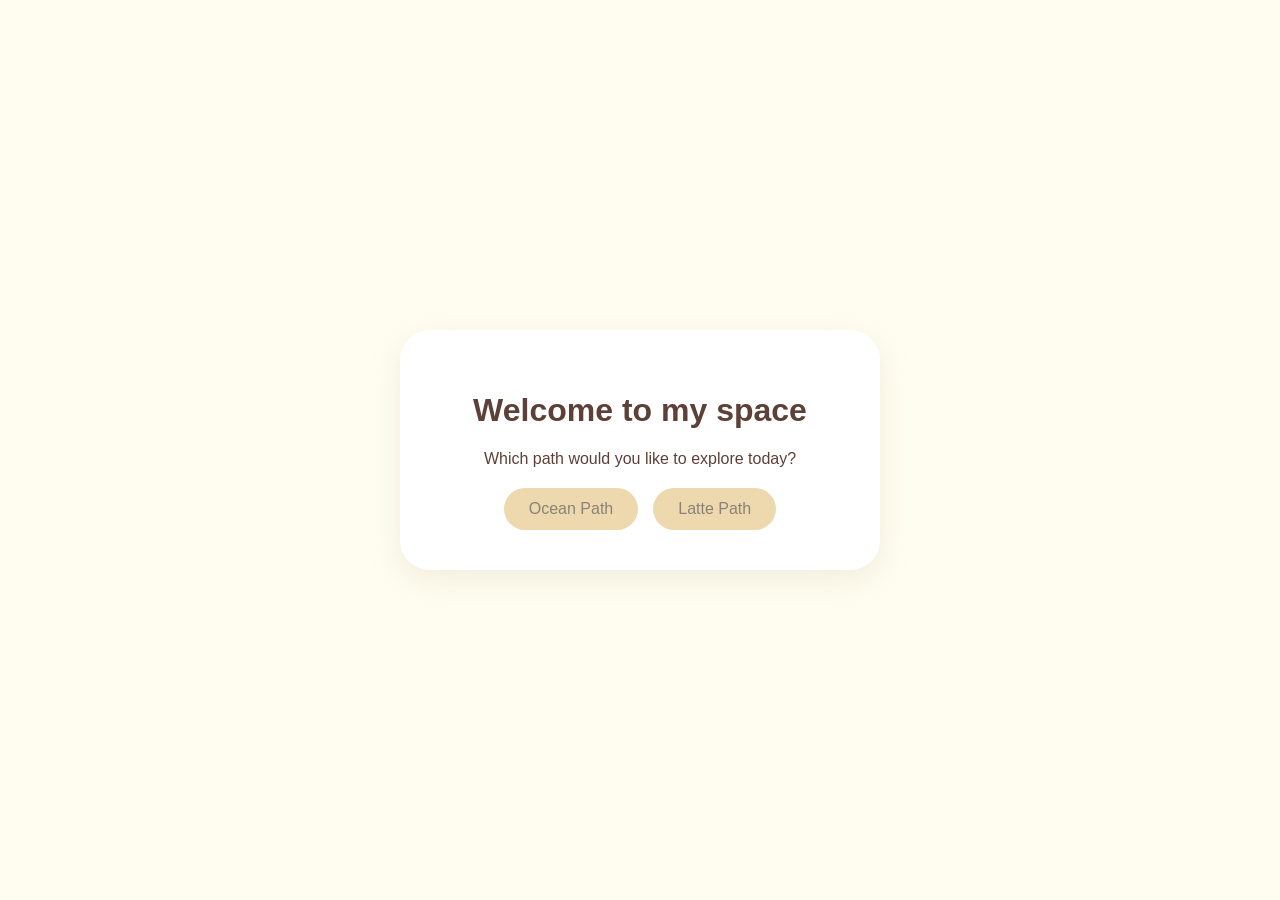
<file: index.html>
<!DOCTYPE html>
<html lang="en">
<head>
    <meta charset="UTF-8">
    <meta name="viewport" content="width=device-width, initial-scale=1.0">
    <title>Home - My Cozy Space</title>
    <link rel="stylesheet" href="style-home.css">
</head>
<body>
    <div class="container">
        <h1>Welcome to my space</h1>
        <p>Which path would you like to explore today?</p>
        <div class="button-group">
            <a href="page1.html" class="btn btn-ocean">Ocean Path</a>
            <a href="page2.html" class="btn btn-latte">Latte Path</a>
        </div>
    </div>
</body>
</html>
</file>
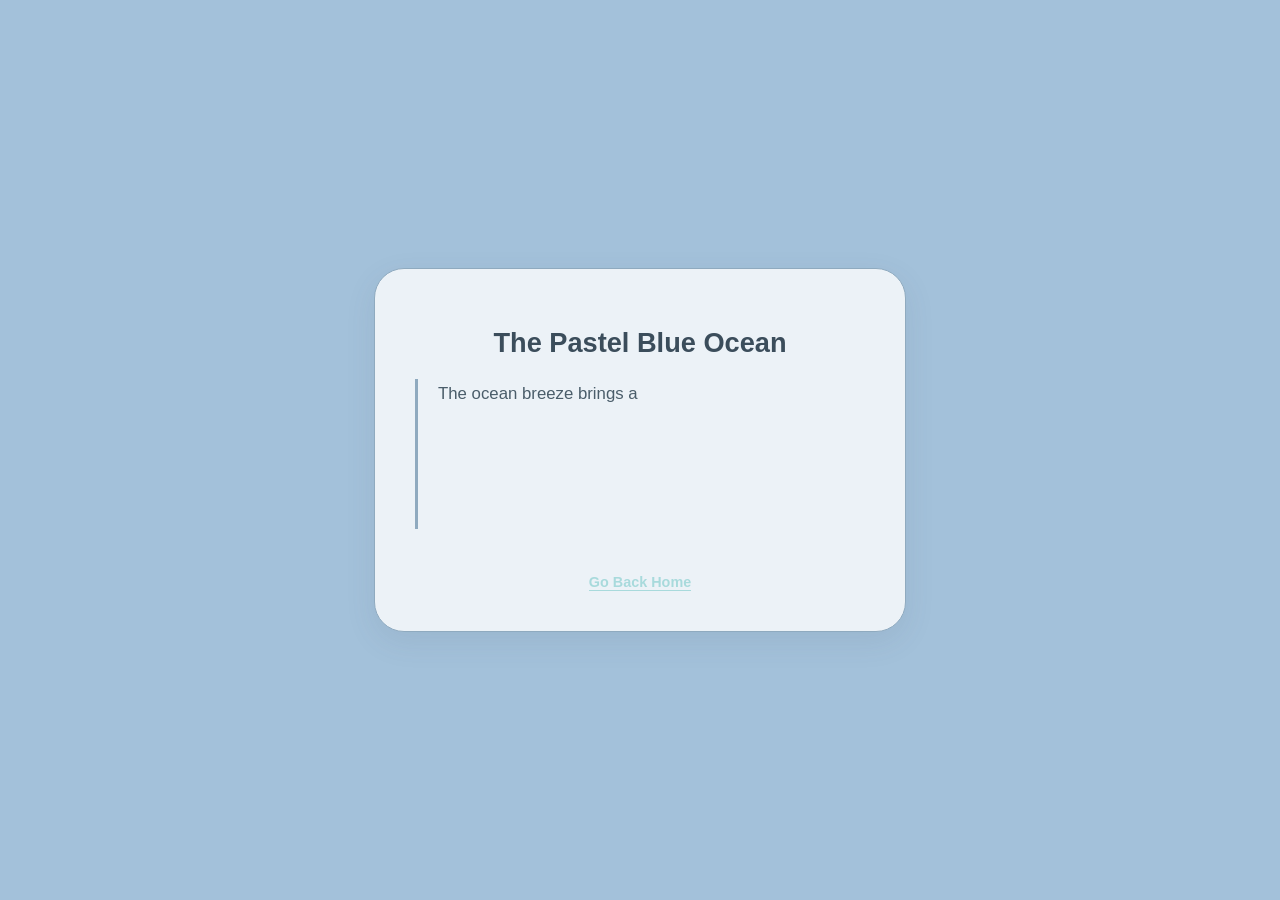
<file: page1.html>
<!DOCTYPE html>
<html lang="en">
<head>
    <meta charset="UTF-8">
    <meta name="viewport" content="width=device-width, initial-scale=1.0">
    <title>First Path</title>
    <link rel="stylesheet" href="style-page1.css">
</head>
<body>
    <div class="container">
        <h1>The Pastel Blue Ocean</h1>
        <div id="hidden-message">
            <p id="text-paragraph-1"></p>
            <p id="text-paragraph-2"></p>
        </div>
        <a href="index.html" class="btn-back">Go Back Home</a>
    </div>
    <script src="script.js"></script>
</body>
</html>
</file>
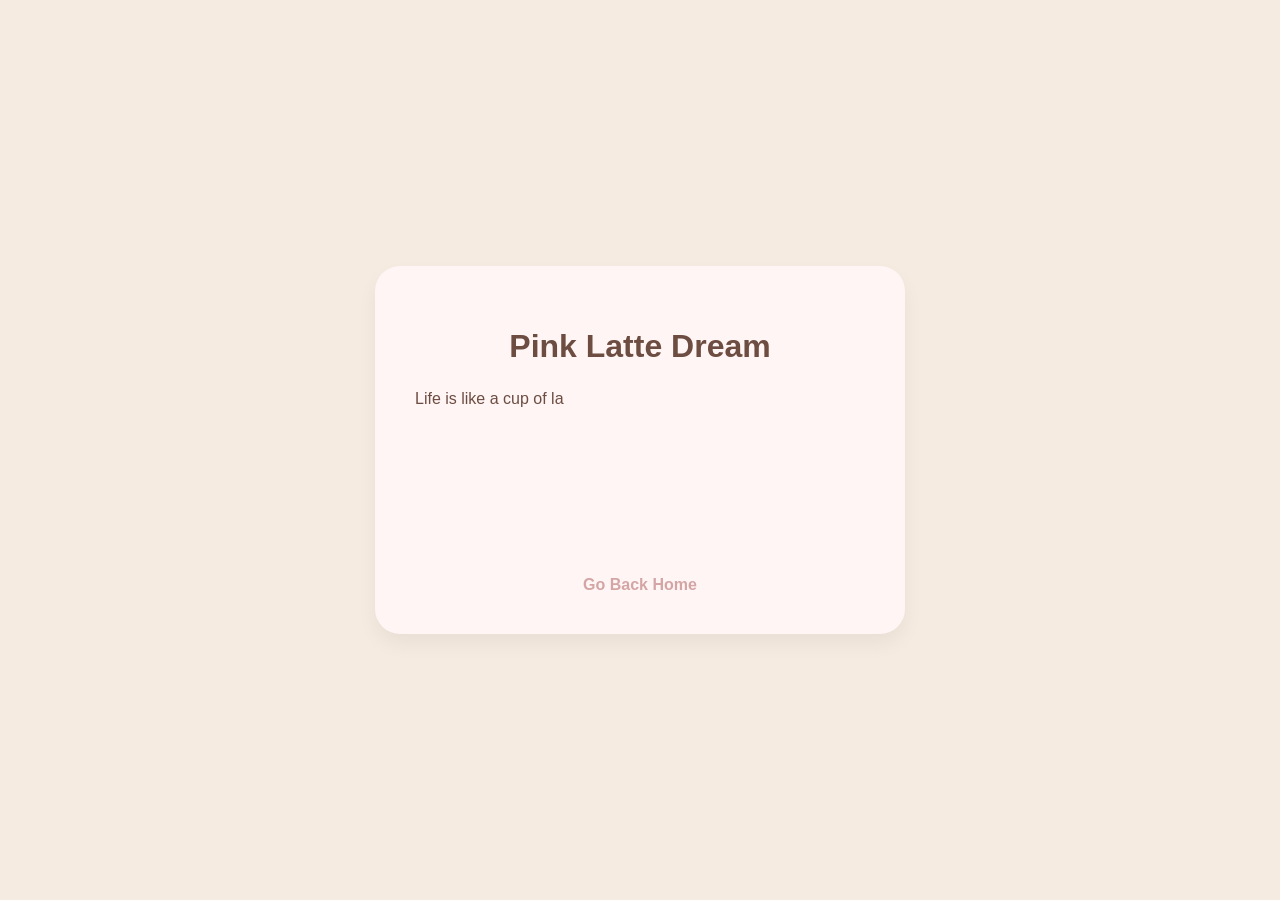
<file: page2.html>
<!DOCTYPE html>
<html lang="en">
<head>
    <meta charset="UTF-8">
    <meta name="viewport" content="width=device-width, initial-scale=1.0">
    <title>Second Path</title>
    <link rel="stylesheet" href="style-page2.css">
</head>
<body>
    <div class="container">
        <h1>Pink Latte Dream</h1>
        <div id="hidden-message">
            <p id="text-paragraph-1"></p>
            <p id="text-paragraph-2"></p>
        </div>
        <a href="index.html" class="btn-back">Go Back Home</a>
    </div>
    <script src="script.js"></script>
</body>
</html>
</file>
<file: style-home.css>
body {
    background-color: #FFFDF0; /* Kem sữa */
    margin: 0; display: flex; justify-content: center; align-items: center; min-height: 100vh;
    font-family: 'Segoe UI', sans-serif; color: #5D4037;
}
.container {
    text-align: center; background-color: #ffffff; padding: 40px; border-radius: 30px;
    box-shadow: 0 10px 30px rgba(189, 178, 148, 0.2); max-width: 400px; width: 90%;
}
.button-group { display: flex; gap: 15px; justify-content: center; margin-top: 20px; }
.btn {
    text-decoration: none; padding: 12px 25px; border-radius: 50px; font-weight: 500; transition: 0.3s;
}
.btn-ocean { background-color: #EED8AE; color: #8B8378; }
.btn-latte { background-color: #EED8AE; color: #8B8378; }
.btn:hover { transform: translateY(-3px); opacity: 0.9; }
</file>
<file: style-page1.css>
/* style-page1.css - Muted Sky Blue Edition */
body {
    /* Màu xanh pha chút sắc xám theo đúng ảnh em gửi */
    background-color: #A3C1DA; 
    margin: 0; 
    display: flex; 
    justify-content: center; 
    align-items: center; 
    min-height: 100vh;
    font-family: 'Segoe UI', sans-serif; 
    /* Màu chữ nâu xám để hòa hợp với tông màu trầm */
    color: #4A5D6A; 
}

.container {
    text-align: center; 
    /* Nền trắng mờ để vẫn thấy được sắc xanh bên dưới */
    background-color: rgba(255, 255, 255, 0.8); 
    padding: 40px;
    border-radius: 30px; 
    max-width: 450px; 
    width: 90%; 
    /* Viền màu xanh xám đậm hơn một chút */
    border: 1px solid #8FAABF; 
    box-shadow: 0 10px 30px rgba(74, 93, 106, 0.1);
}

h1 {
    color: #3B4D5B; 
    font-size: 1.7rem;
    margin-bottom: 15px;
}

#hidden-message { 
    text-align: left; 
    margin: 20px 0; 
    line-height: 1.8; 
    min-height: 150px; 
    /* Thanh dọc màu xanh xám nhấn mạnh phong cách */
    border-left: 3px solid #8FAABF; 
    padding-left: 20px;
    color: #4A5D6A;
}

#text-paragraph-1, #text-paragraph-2 {
    font-size: 1.05rem;
    margin-bottom: 10px;
}

.btn-back { 
    display: inline-block; 
    margin-top: 25px; 
    color: #5D707F; 
    text-decoration: none; 
    border-bottom: 1px solid #5D707F; 
    font-size: 0.9rem;
    transition: 0.3s;
}

.btn-back:hover {
    color: #3B4D5B;
    border-bottom-color: #3B4D5B;
    letter-spacing: 1px; /* Hiệu ứng giãn chữ nhẹ khi di chuột */
}
    min-height: 150px; 
    /* Thanh dọc trang trí màu xanh đậm hơn một chút */
    border-left: 4px solid #4682B4; 
    padding-left: 20px;
}

#text-paragraph-1, #text-paragraph-2 {
    color: #003366; 
    font-size: 1.05rem;
    font-weight: 500;
}

.btn-back { 
    display: inline-block; 
    margin-top: 25px; 
    color: #005B96; 
    text-decoration: none; 
    border-bottom: 1px solid #005B96; 
    font-size: 0.9rem;
    font-weight: bold;
}

.btn-back:hover {
    color: #003366;
    border-bottom-color: #003366;
}
    line-height: 1.8; 
    min-height: 150px; 
    /* Thanh dọc trang trí màu xanh sáng */
    border-left: 3px solid #A8DADC; 
    padding-left: 20px;
}

#text-paragraph-1, #text-paragraph-2 {
    color: #F1FAEE; /* Giữ màu chữ trắng kem cho nội dung đánh máy */
    font-size: 1.05rem;
}

.btn-back { 
    display: inline-block; 
    margin-top: 25px; 
    color: #A8DADC; 
    text-decoration: none; 
    border-bottom: 1px solid #A8DADC; 
    font-size: 0.9rem;
    transition: all 0.3s ease;
}

.btn-back:hover {
    color: #F1FAEE;
    border-bottom-color: #F1FAEE;
    transform: translateX(-5px); /* Hiệu ứng lùi nhẹ khi di chuột */
}
</file>
<file: style-page2.css>
body {
    background-color: #F5EBE0; /* Hồng Latte nhạt */
    margin: 0; display: flex; justify-content: center; align-items: center; min-height: 100vh;
    font-family: 'Segoe UI', sans-serif; color: #6D4C41;
}
.container {
    text-align: center; background-color: #FFF5F5; padding: 40px;
    border-radius: 25px; max-width: 450px; width: 90%; box-shadow: 0 10px 20px rgba(0,0,0,0.05);
}
#hidden-message { text-align: left; margin: 20px 0; line-height: 1.6; min-height: 150px; }
.btn-back { display: inline-block; margin-top: 20px; color: #D4A5A5; text-decoration: none; font-weight: bold; }
</file>
